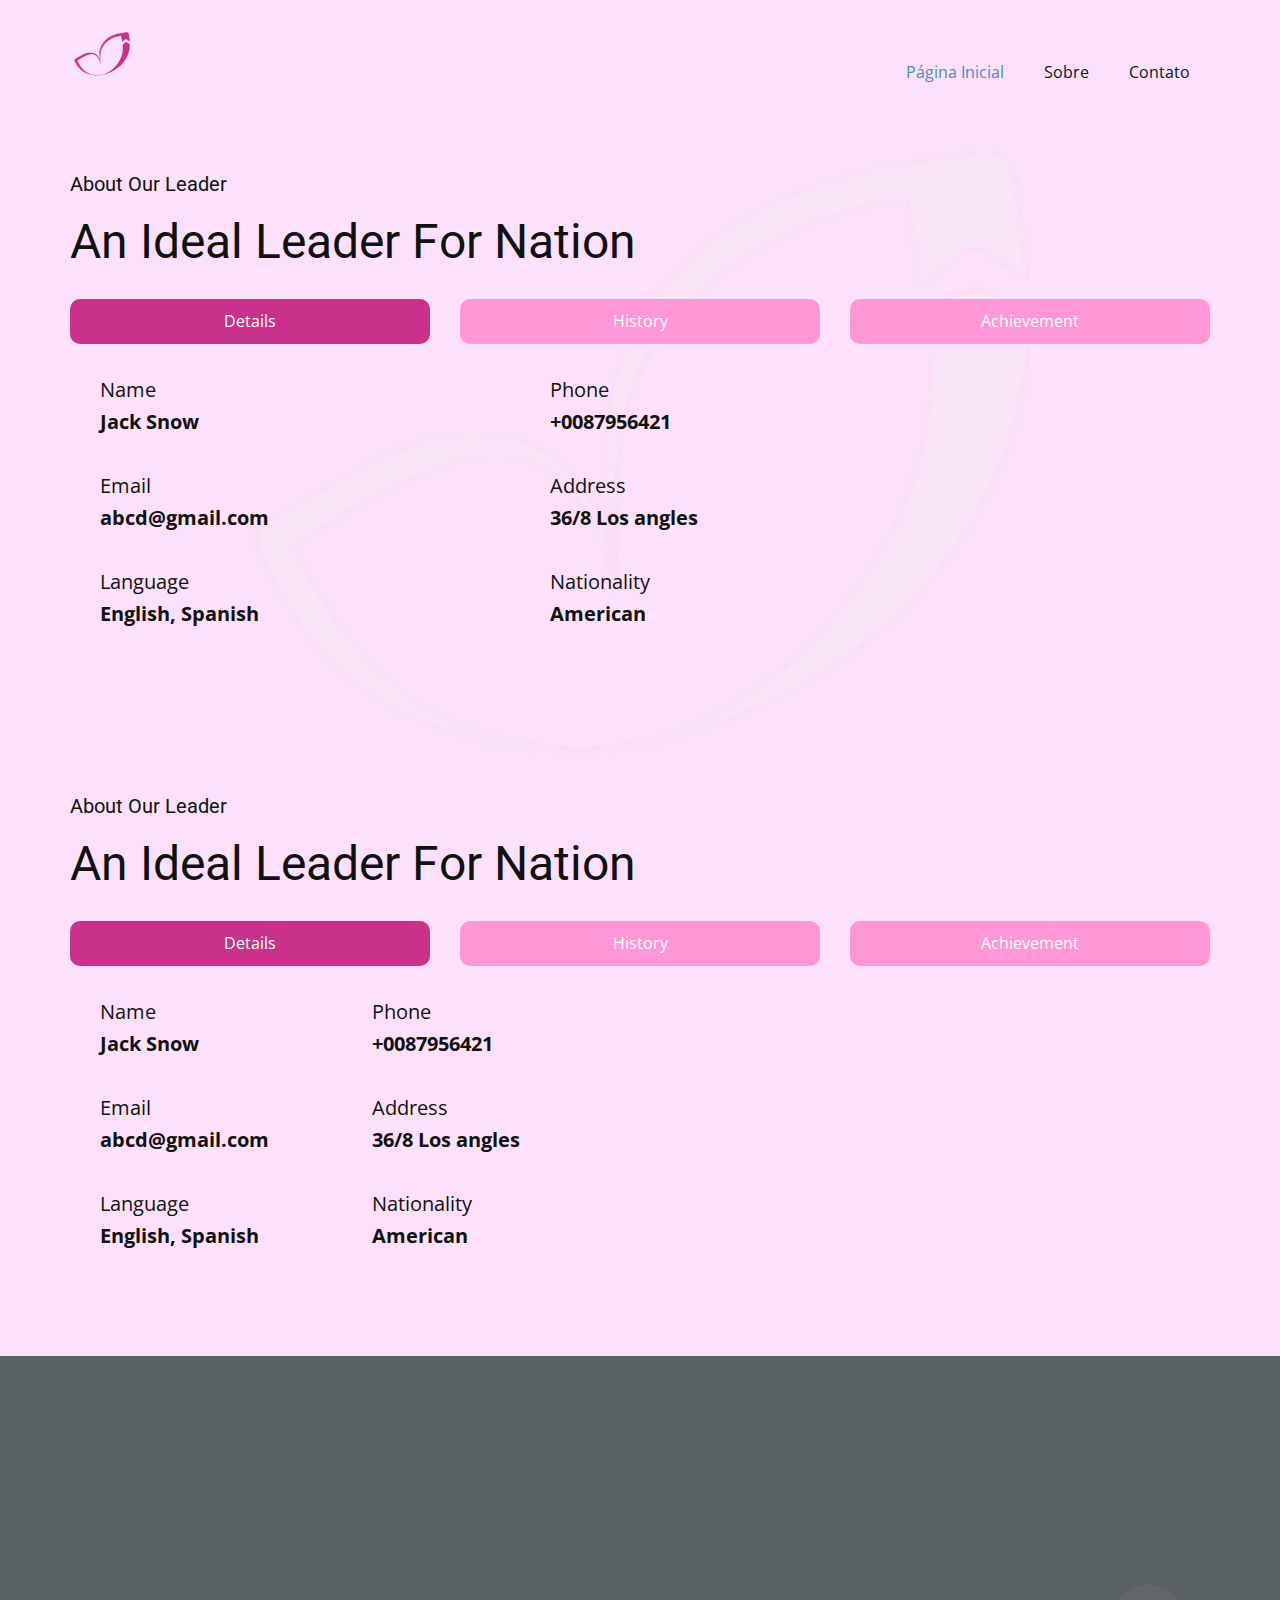
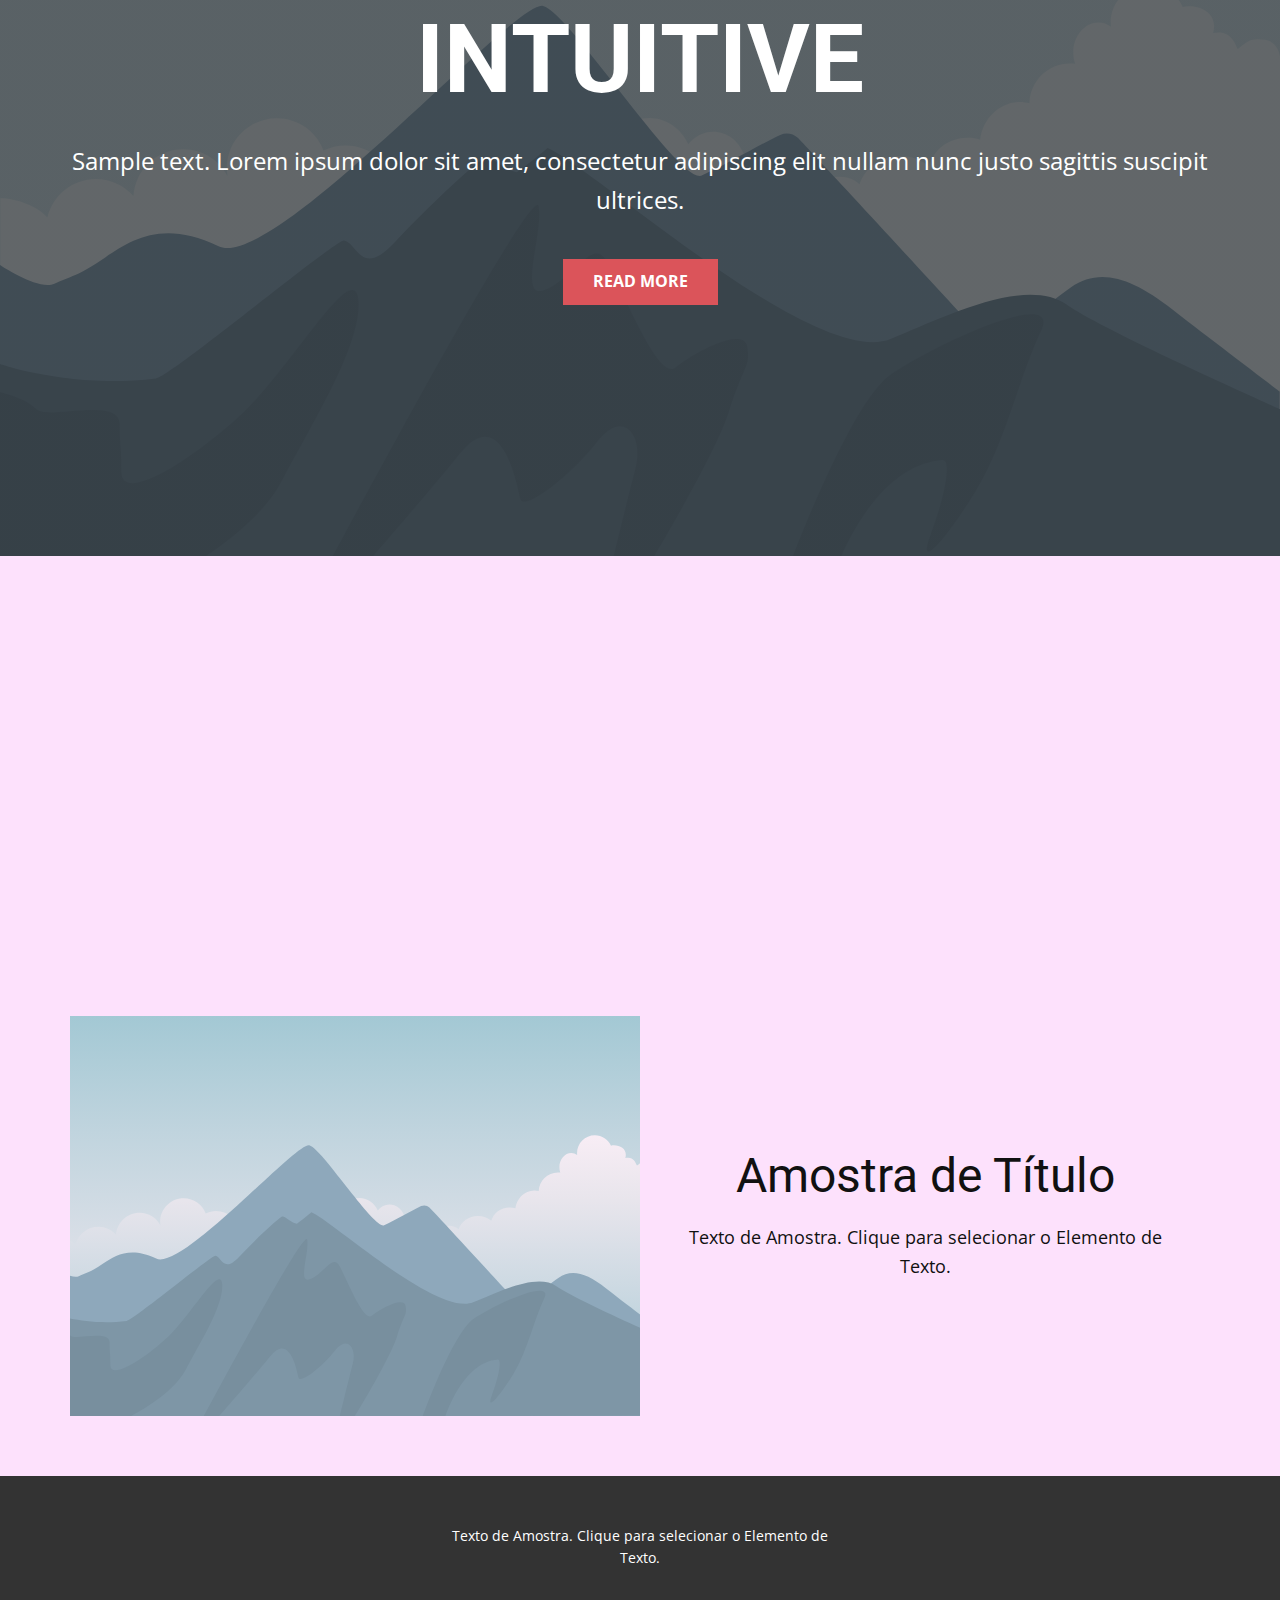
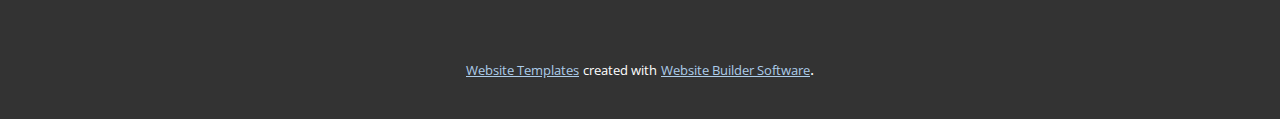
<file: Página-Inicial.html>
<!DOCTYPE html>
<html style="font-size: 16px;" lang="pt"><head>
    <meta name="viewport" content="width=device-width, initial-scale=1.0">
    <meta charset="utf-8">
    <meta name="keywords" content="​An Ideal Leader For Nation, ​An Ideal Leader For Nation, INTUITIVE">
    <meta name="description" content="">
    <title>Página Inicial</title>
    <link rel="stylesheet" href="nicepage.css" media="screen">
<link rel="stylesheet" href="Página-Inicial.css" media="screen">
    <script class="u-script" type="text/javascript" src="jquery.js" defer=""></script>
    <script class="u-script" type="text/javascript" src="nicepage.js" defer=""></script>
    <meta name="generator" content="Nicepage 6.3.1, nicepage.com">
    <link id="u-theme-google-font" rel="stylesheet" href="https://fonts.googleapis.com/css?family=Roboto:100,100i,300,300i,400,400i,500,500i,700,700i,900,900i|Open+Sans:300,300i,400,400i,500,500i,600,600i,700,700i,800,800i">
    
    
    
    
    
    
    
    <script type="application/ld+json">{
		"@context": "http://schema.org",
		"@type": "Organization",
		"name": "",
		"logo": "images/default-logo.png"
}</script>
    <meta name="theme-color" content="#478ac9">
    <meta property="og:title" content="Página Inicial">
    <meta property="og:type" content="website">
  <meta data-intl-tel-input-cdn-path="intlTelInput/"></head>
  <body data-path-to-root="./" data-include-products="false" class="u-body u-xl-mode" data-lang="pt"><header class="u-clearfix u-header u-header" id="sec-e62b"><div class="u-clearfix u-sheet u-valign-middle u-sheet-1">
        <a href="https://nicepage.com" class="u-image u-logo u-image-1">
          <img src="images/default-logo.png" class="u-logo-image u-logo-image-1">
        </a>
        <nav class="u-menu u-menu-dropdown u-offcanvas u-menu-1">
          <div class="menu-collapse" style="font-size: 1rem; letter-spacing: 0px;">
            <a class="u-button-style u-custom-left-right-menu-spacing u-custom-padding-bottom u-custom-top-bottom-menu-spacing u-nav-link u-text-active-palette-1-base u-text-hover-palette-2-base" href="#">
              <svg class="u-svg-link" viewBox="0 0 24 24"><use xmlns:xlink="http://www.w3.org/1999/xlink" xlink:href="#menu-hamburger"></use></svg>
              <svg class="u-svg-content" version="1.1" id="menu-hamburger" viewBox="0 0 16 16" x="0px" y="0px" xmlns:xlink="http://www.w3.org/1999/xlink" xmlns="http://www.w3.org/2000/svg"><g><rect y="1" width="16" height="2"></rect><rect y="7" width="16" height="2"></rect><rect y="13" width="16" height="2"></rect>
</g></svg>
            </a>
          </div>
          <div class="u-nav-container">
            <ul class="u-nav u-unstyled u-nav-1"><li class="u-nav-item"><a class="u-button-style u-nav-link u-text-active-palette-1-base u-text-hover-palette-2-base" href="Página-Inicial.html" style="padding: 10px 20px;">Página Inicial</a>
</li><li class="u-nav-item"><a class="u-button-style u-nav-link u-text-active-palette-1-base u-text-hover-palette-2-base" href="Sobre.html" style="padding: 10px 20px;">Sobre</a>
</li><li class="u-nav-item"><a class="u-button-style u-nav-link u-text-active-palette-1-base u-text-hover-palette-2-base" href="Contato.html" style="padding: 10px 20px;">Contato</a>
</li></ul>
          </div>
          <div class="u-nav-container-collapse">
            <div class="u-black u-container-style u-inner-container-layout u-opacity u-opacity-95 u-sidenav">
              <div class="u-inner-container-layout u-sidenav-overflow">
                <div class="u-menu-close"></div>
                <ul class="u-align-center u-nav u-popupmenu-items u-unstyled u-nav-2"><li class="u-nav-item"><a class="u-button-style u-nav-link" href="Página-Inicial.html">Página Inicial</a>
</li><li class="u-nav-item"><a class="u-button-style u-nav-link" href="Sobre.html">Sobre</a>
</li><li class="u-nav-item"><a class="u-button-style u-nav-link" href="Contato.html">Contato</a>
</li></ul>
              </div>
            </div>
            <div class="u-black u-menu-overlay u-opacity u-opacity-70"></div>
          </div>
        </nav>
      </div></header>
    <section class="u-clearfix u-section-1" id="carousel_41f6">
      <div class="u-clearfix u-sheet u-sheet-1">
        <h5 class="u-text u-text-default u-text-1">About Our Leader</h5>
        <h2 class="u-text u-text-default u-text-2"> An Ideal Leader For Nation</h2>
        <div class="u-expanded-width u-tab-links-align-justify u-tabs u-tabs-1">
          <ul class="u-spacing-30 u-tab-list u-unstyled" role="tablist"><li class="u-tab-item" role="presentation"><a class="active u-active-palette-1-base u-button-style u-grey-5 u-radius-10 u-tab-link u-tab-link-1" id="link-tab-fee0" href="#tab-fee0" role="tab" aria-controls="tab-fee0" aria-selected="true">Details</a>
</li><li class="u-tab-item" role="presentation"><a class="u-active-palette-1-base u-button-style u-grey-5 u-radius-10 u-tab-link u-tab-link-2" id="link-tab-4599" href="#tab-4599" role="tab" aria-controls="tab-4599" aria-selected="false">History</a>
</li><li class="u-tab-item" role="presentation"><a class="u-active-palette-1-base u-button-style u-grey-5 u-radius-10 u-tab-link u-tab-link-3" id="link-tab-3774" href="#tab-3774" role="tab" aria-controls="tab-3774" aria-selected="false">Achievement</a>
</li></ul>
          <div class="u-tab-content">
            <div class="u-container-style u-tab-active u-tab-pane" id="tab-fee0" role="tabpanel" aria-labelledby="link-tab-fee0">
              <div class="u-container-layout u-container-layout-1">
                <p class="u-align-left-lg u-align-left-md u-align-left-sm u-align-left-xl u-text u-text-default u-text-3"> Name<br>
                  <span style="font-weight: 700;">Jack Snow</span>
                  <br>
                  <br>Email<br>
                  <span style="font-weight: 700;">abcd@gmail.com</span>
                  <br>
                  <br>Language<br>
                  <span style="font-weight: 700;">English, Spanish</span>
                </p>
                <p class="u-text u-text-default u-text-4"> Phone<br>
                  <span style="font-weight: 700;">+0087956421</span>
                  <br>
                  <br>Address<br>
                  <span style="font-weight: 700;">36/8 Los angles</span>
                  <br>
                  <br>Nationality<br>
                  <span style="font-weight: 700;">American</span>
                </p>
              </div>
            </div>
            <div class="u-container-align-left-xs u-container-style u-tab-pane" id="tab-4599" role="tabpanel" aria-labelledby="link-tab-4599">
              <div class="u-container-layout u-container-layout-2">
                <p class="u-align-left-lg u-align-left-md u-align-left-xl u-align-left-xs u-text u-text-default-lg u-text-default-md u-text-default-xl u-text-5">
                  <span style="font-weight: 700;">An Ideal Leader For Nation</span>
                  <br>2018<br>
                  <br>
                  <span style="font-weight: 700;">P</span>
                  <span style="font-weight: 700;">olitical Journey started</span>
                  <br>2019
                </p>
                <p class="u-align-left-xs u-text u-text-default-lg u-text-default-md u-text-default-xl u-text-6">
                  <span style="font-weight: 700;">Member at Congress party</span>
                  <br>2022<br>
                  <br>
                  <span style="font-weight: 700;">Special member of Parliament</span>
                  <br>2020<br>
                </p>
              </div>
            </div>
            <div class="u-container-style u-tab-pane" id="tab-3774" role="tabpanel" aria-labelledby="link-tab-3774">
              <div class="u-container-layout u-container-layout-3">
                <p class="u-text u-text-7"> Lorem ipsum dolor, sit amet consectetur adipisicing elit. Tenetur fuga labore repellat nisi molestias quia enim, repellendus adipisci. Ipsam, mollitia</p>
                <div class="u-image u-image-circle u-image-1" alt="" data-image-width="1500" data-image-height="1000"></div>
              </div>
            </div>
          </div>
        </div>
      </div>
    </section>
    <section class="u-clearfix u-section-2" id="carousel_e5de">
      <div class="u-clearfix u-sheet u-sheet-1">
        <h5 class="u-text u-text-default u-text-1">About Our Leader</h5>
        <h2 class="u-text u-text-default u-text-2"> An Ideal Leader For Nation</h2>
        <div class="u-expanded-width u-tab-links-align-justify u-tabs u-tabs-1">
          <ul class="u-spacing-30 u-tab-list u-unstyled" role="tablist"><li class="u-tab-item" role="presentation"><a class="active u-active-palette-1-base u-button-style u-grey-5 u-radius-10 u-tab-link u-tab-link-1" id="link-tab-fee0" href="#tab-fee0" role="tab" aria-controls="tab-fee0" aria-selected="true">Details</a>
</li><li class="u-tab-item" role="presentation"><a class="u-active-palette-1-base u-button-style u-grey-5 u-radius-10 u-tab-link u-tab-link-2" id="link-tab-4599" href="#tab-4599" role="tab" aria-controls="tab-4599" aria-selected="false">History</a>
</li><li class="u-tab-item" role="presentation"><a class="u-active-palette-1-base u-button-style u-grey-5 u-radius-10 u-tab-link u-tab-link-3" id="link-tab-3774" href="#tab-3774" role="tab" aria-controls="tab-3774" aria-selected="false">Achievement</a>
</li></ul>
          <div class="u-tab-content">
            <div class="u-container-style u-tab-active u-tab-pane" id="tab-fee0" role="tabpanel" aria-labelledby="link-tab-fee0">
              <div class="u-container-layout u-container-layout-1">
                <p class="u-align-left-lg u-align-left-md u-align-left-sm u-align-left-xl u-text u-text-default u-text-3"> Name<br>
                  <span style="font-weight: 700;">Jack Snow</span>
                  <br>
                  <br>Email<br>
                  <span style="font-weight: 700;">abcd@gmail.com</span>
                  <br>
                  <br>Language<br>
                  <span style="font-weight: 700;">English, Spanish</span>
                </p>
                <p class="u-text u-text-default u-text-4"> Phone<br>
                  <span style="font-weight: 700;">+0087956421</span>
                  <br>
                  <br>Address<br>
                  <span style="font-weight: 700;">36/8 Los angles</span>
                  <br>
                  <br>Nationality<br>
                  <span style="font-weight: 700;">American</span>
                </p>
              </div>
            </div>
            <div class="u-container-align-left-xs u-container-style u-tab-pane" id="tab-4599" role="tabpanel" aria-labelledby="link-tab-4599">
              <div class="u-container-layout u-container-layout-2">
                <p class="u-align-left-lg u-align-left-md u-align-left-xl u-align-left-xs u-text u-text-default-lg u-text-default-md u-text-default-xl u-text-5">
                  <span style="font-weight: 700;">An Ideal Leader For Nation</span>
                  <br>2018<br>
                  <br>
                  <span style="font-weight: 700;">P</span>
                  <span style="font-weight: 700;">olitical Journey started</span>
                  <br>2019
                </p>
                <p class="u-align-left-xs u-text u-text-default-lg u-text-default-md u-text-default-xl u-text-6">
                  <span style="font-weight: 700;">Member at Congress party</span>
                  <br>2022<br>
                  <br>
                  <span style="font-weight: 700;">Special member of Parliament</span>
                  <br>2020<br>
                </p>
              </div>
            </div>
            <div class="u-container-style u-tab-pane" id="tab-3774" role="tabpanel" aria-labelledby="link-tab-3774">
              <div class="u-container-layout u-container-layout-3">
                <p class="u-text u-text-7"> Lorem ipsum dolor, sit amet consectetur adipisicing elit. Tenetur fuga labore repellat nisi molestias quia enim, repellendus adipisci. Ipsam, mollitia</p>
                <div class="u-image u-image-circle u-image-1" alt="" data-image-width="1500" data-image-height="1000"></div>
              </div>
            </div>
          </div>
        </div>
      </div>
    </section>
    <section class="u-align-center u-clearfix u-image u-shading u-section-3" src="" data-image-width="256" data-image-height="256" id="sec-5f7e">
      <div class="u-clearfix u-sheet u-valign-middle u-sheet-1">
        <h1 class="u-text u-text-default u-title u-text-1">INTUITIVE</h1>
        <p class="u-large-text u-text u-text-default u-text-variant u-text-2">Sample text. Lorem ipsum dolor sit amet, consectetur adipiscing elit nullam nunc justo sagittis suscipit ultrices.</p>
        <a href="#" class="u-btn u-button-style u-palette-2-base u-btn-1">Read More</a>
      </div>
    </section>
    <section class="u-clearfix u-section-4" id="sec-0b0e">
      <div class="u-clearfix u-sheet u-sheet-1"></div>
    </section>
    <section class="u-clearfix u-section-5" id="sec-b8ac">
      <div class="u-clearfix u-sheet u-sheet-1">
        <div class="data-layout-selected u-clearfix u-expanded-width u-layout-wrap u-layout-wrap-1">
          <div class="u-layout">
            <div class="u-layout-row">
              <div class="u-container-align-center u-container-style u-image u-layout-cell u-size-30 u-image-1" data-image-width="400" data-image-height="265">
                <div class="u-container-layout u-valign-top u-container-layout-1"></div>
              </div>
              <div class="u-container-align-center u-container-style u-layout-cell u-size-30 u-layout-cell-2">
                <div class="u-container-layout u-valign-middle u-container-layout-2">
                  <h2 class="u-align-center u-text u-text-default u-text-1">Amostra de Título</h2>
                  <p class="u-align-center u-text u-text-default u-text-2">Texto de Amostra. Clique para selecionar o Elemento de Texto.</p>
                </div>
              </div>
            </div>
          </div>
        </div>
      </div>
    </section>
    
    
    
    <footer class="u-align-center u-clearfix u-footer u-grey-80 u-footer" id="sec-625c"><div class="u-clearfix u-sheet u-sheet-1">
        <p class="u-small-text u-text u-text-variant u-text-1">Texto de Amostra. Clique para selecionar o Elemento de Texto.</p>
      </div></footer>
    <section class="u-backlink u-clearfix u-grey-80">
      <a class="u-link" href="https://nicepage.com/website-templates" target="_blank">
        <span>Website Templates</span>
      </a>
      <p class="u-text">
        <span>created with</span>
      </p>
      <a class="u-link" href="" target="_blank">
        <span>Website Builder Software</span>
      </a>. 
    </section>
  
</body></html>
</file>
